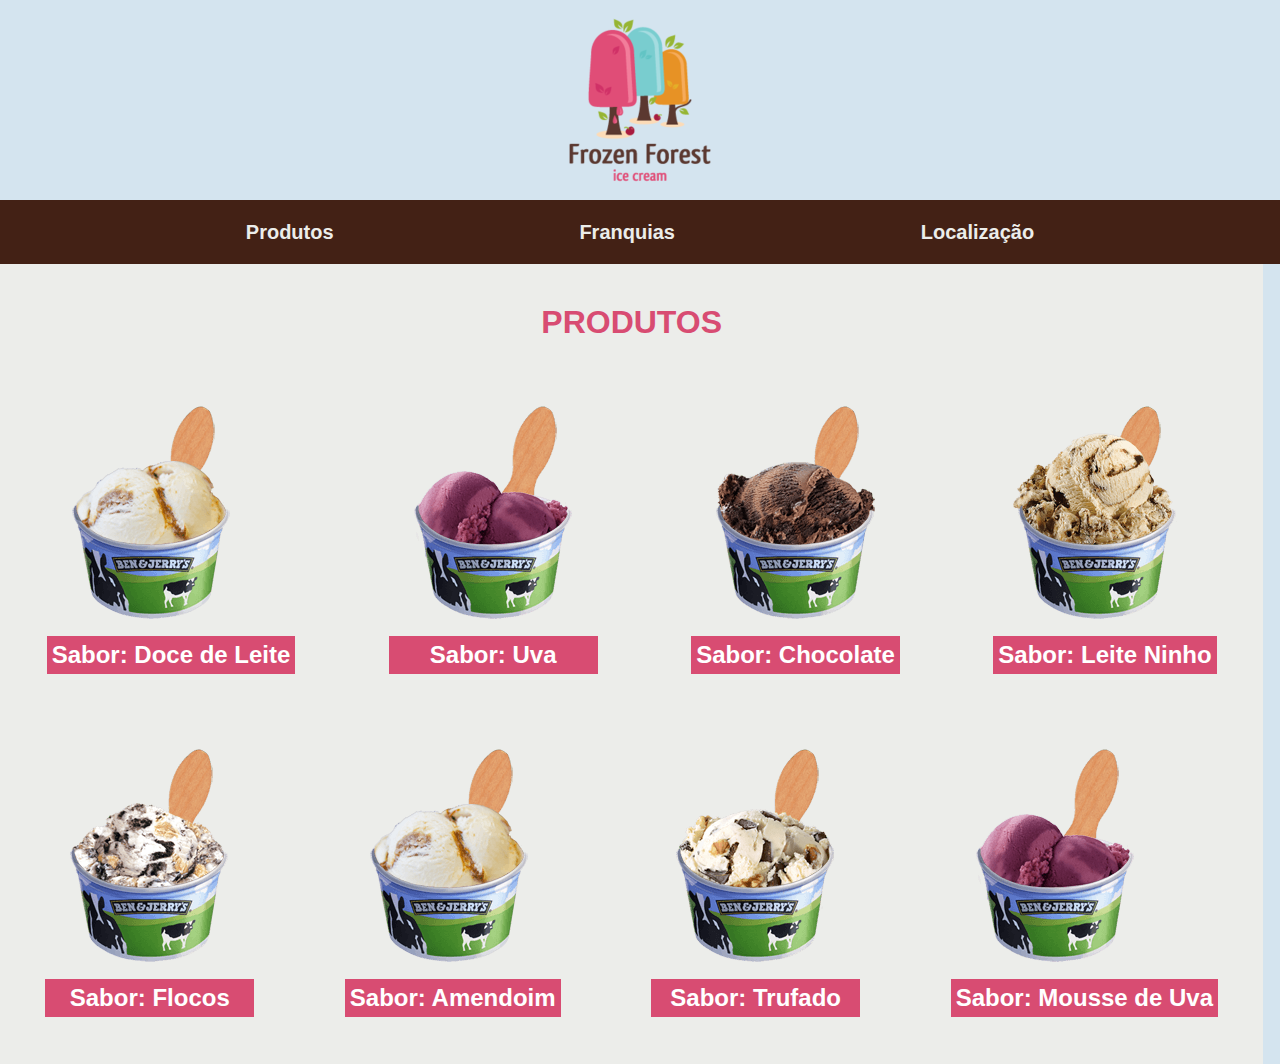
<file: index.html>
<!DOCTYPE html>
<html lang="en">

<head>
    <meta charset="UTF-8">
    <meta http-equiv="X-UA-Compatible" content="IE=edge">
    <meta name="viewport" content="width=device-width, initial-scale=1.0">
    <link rel="stylesheet" href="style/style.css">
    <link rel="icon" type="imagem/png" href="img/logo-150.png" />

    <title>Sorveteria</title>
</head>

<body>
    <div class="logo">
        <img src="img/logo-250.png" alt="">
    </div>
    <div class="cabecalho">
        <ul class="list">
            <a href="index.html">Produtos</a>
            <a href="franquias.html">Franquias</a>
            <a href="loc.html">Localização</a>
        </ul>
    </div>

    <div class="container">
        <h1>Produtos</h2>
        <div class="sorvetes">
            <div class="fila-1">
                <div class="sorvete">
                    <img src="img/sorvete2.png" alt="">
                    <h2>Sabor: Doce de Leite</h2>
                </div>
                <div class="sorvete">
                    <img src="img/sorvete3.png" alt="">
                    <h2>Sabor: Uva</h2>
                </div>
                <div class="sorvete">
                    <img src="img/sorvete4.png" alt="">
                    <h2>Sabor: Chocolate</h2>
                </div>
                <div class="sorvete">
                    <img src="img/sorvete5.png" alt="">
                    <h2>Sabor: Leite Ninho</h2>
                </div>
            </div>
            <div class="fila-2">
                <div class="sorvete">
                    <img src="img/sorvete7.png" alt="">
                    <h2>Sabor: Flocos</h2>
                </div>
                <div class="sorvete">
                    <img src="img/sorvete2.png" alt="">
                    <h2>Sabor: Amendoim</h2>
                </div>
                <div class="sorvete">
                    <img src="img/sorvete6.png" alt="">
                    <h2>Sabor: Trufado</h2>
                </div>
                <div class="sorvete">
                    <img src="img/sorvete3.png" alt="">
                    <h2>Sabor: Mousse de Uva</h2>
                </div>
            </div>
        </div>
    </div>
</body>

</html>
</file>
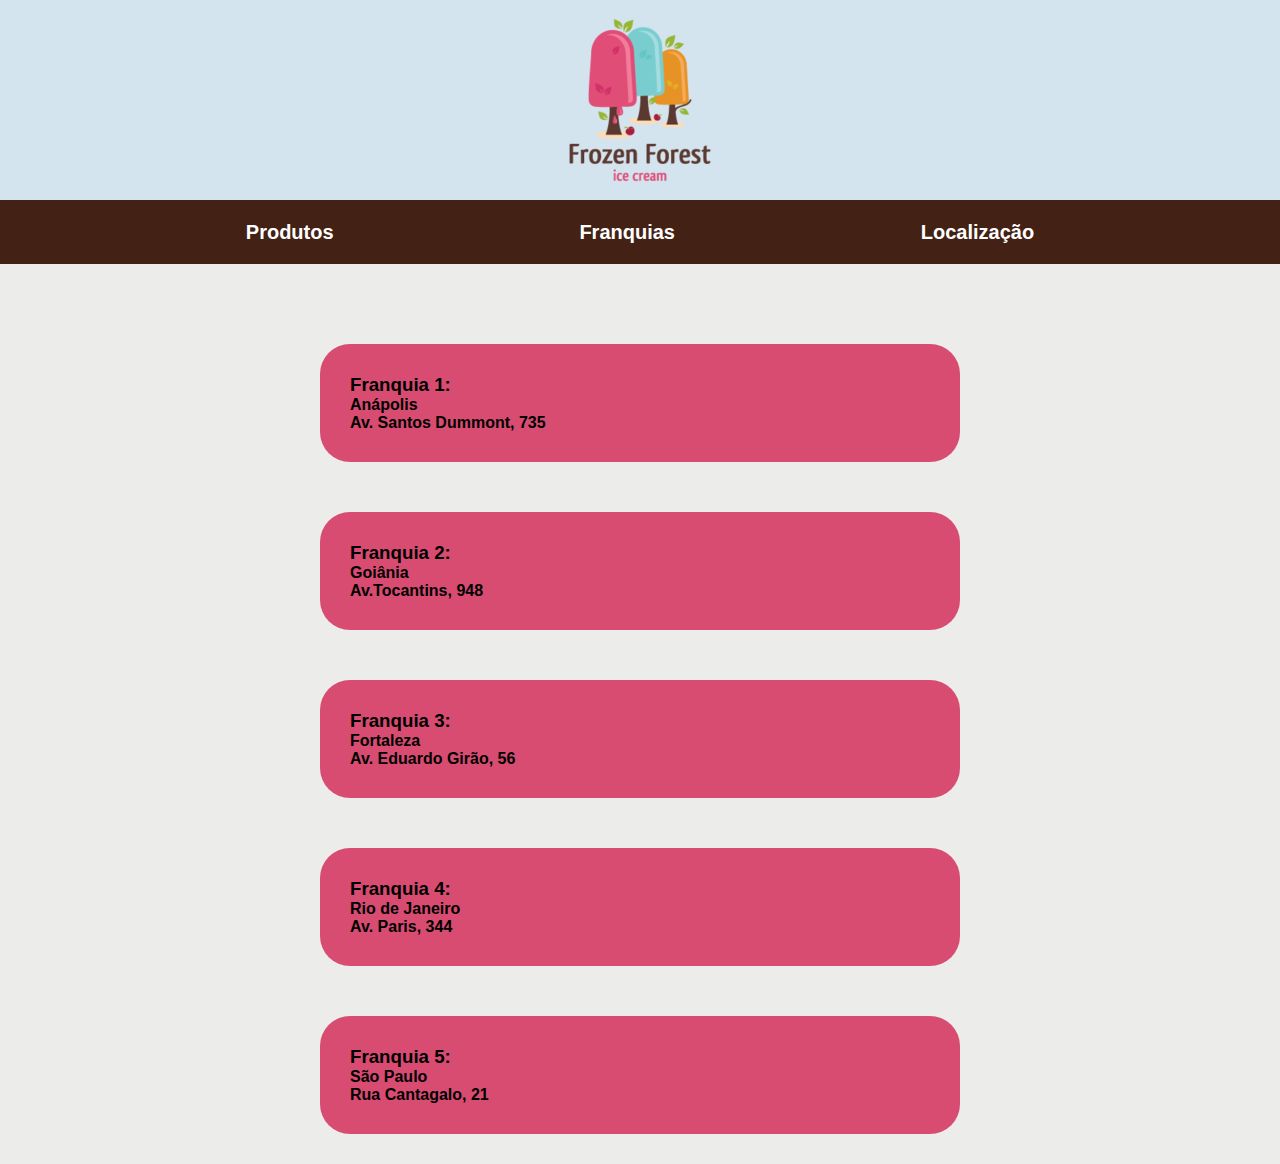
<file: franquias.html>
<!DOCTYPE html>
<html lang="en">

<head>
    <meta charset="UTF-8">
    <meta http-equiv="X-UA-Compatible" content="IE=edge">
    <meta name="viewport" content="width=device-width, initial-scale=1.0">
    <link rel="stylesheet" href="franquias/franquias.css">
    <link rel="icon" type="imagem/png" href="img/logo-150.png" />

    <title>Sorveteria - Franquias</title>
</head>

<body>
    <div class="logo">
        <img src="img/logo-250.png" alt="">
    </div>
    <div class="cabecalho">
        <ul class="list">
            <a href="index.html">Produtos</a>
            <a href="franquias.html">Franquias</a>
            <a href="loc.html">Localização</a>
        </ul>
    </div>

    <div class="franquias">
        <div class="franquia">
            <h3 class="nome">Franquia 1:</h3>
            <p class="city">Anápolis</p>
            <p class="endereco">Av. Santos Dummont, 735</p>
        </div>
        <div class="franquia">
            <h3 class="nome">Franquia 2:</h3>
            <p class="city">Goiânia</p>
            <p class="endereco">Av.Tocantins, 948<p>
        </div>
        <div class="franquia">
            <h3 class="nome">Franquia 3:</h3>
            <p class="city">Fortaleza</p>
            <p class="endereco">Av. Eduardo Girão, 56</p>
        </div>
        <div class="franquia">
            <h3 class="nome">Franquia 4:</h3>
            <p class="city">Rio de Janeiro</p>
            <p class="endereco">Av. Paris, 344</p>
        </div>
        <div class="franquia">
            <h3 class="nome">Franquia 5:</h3>
            <p class="city">São Paulo</p>
            <p class="endereco">Rua Cantagalo, 21</p>
        </div>
    </div>
</body>

</html>
</file>
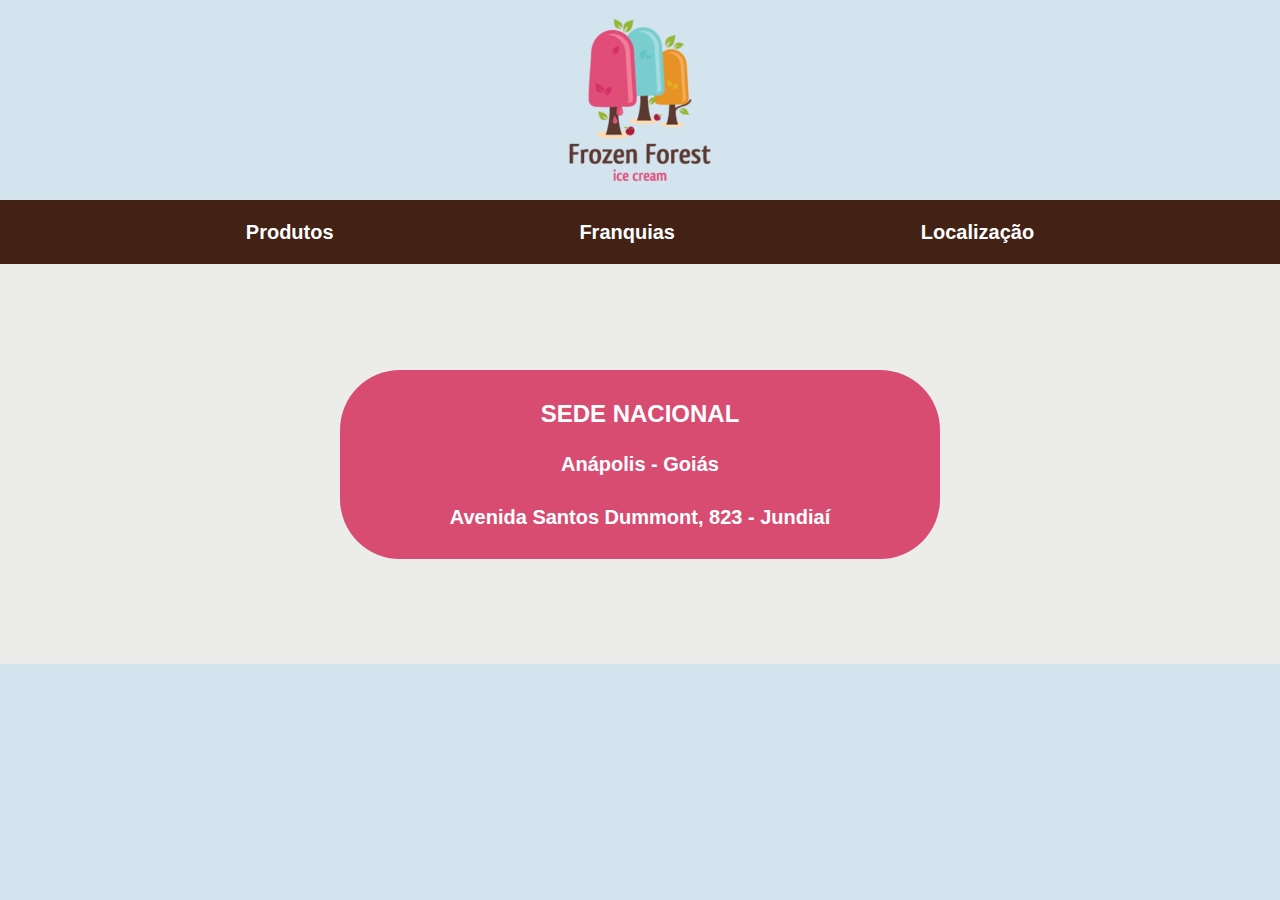
<file: loc.html>
<!DOCTYPE html>
<html lang="en">

<head>
    <meta charset="UTF-8">
    <meta http-equiv="X-UA-Compatible" content="IE=edge">
    <meta name="viewport" content="width=device-width, initial-scale=1.0">
    <link rel="stylesheet" href="localização/loc.css">
    <link rel="icon" type="imagem/png" href="img/logo-150.png" />

    <title>Sorveteria - Localização</title>
</head>

<body>
    <div class="logo">
        <img src="img/logo-250.png" alt="">
    </div>
    <div class="cabecalho">
        <ul class="list">
            <a href="index.html">Produtos</a>
            <a href="franquias.html">Franquias</a>
            <a href="loc.html">Localização</a>
        </ul>
    </div>

    <div class="container">
      <div class="caixa">
        <h2>Sede Nacional</h2>
        <p class="city">Anápolis - Goiás</p>
        <p class="rua">Avenida Santos Dummont, 823 - Jundiaí</p>
      </div>
    </div>
</body>

</html>
</file>
<file: style/style.css>
:root {
    --gelo: #d4e4ef;
    --branco: #ecedea;
    --azulclaro: #6aabd2;
    --azulescuro: #0a6082;
    --rosa: #d84c72;
    --whitesmoke: whitesmoke;
    --marron: #432115;
}

*{
    font-family: 'Montsserrat', sans-serif;
    font-weight: bold;
    margin: 0;
    padding: 0;
    box-sizing: border-box;
}

body{
    background-color: var(--gelo);
}

.logo{
    display: flex;
    justify-content: center;
}

.cabecalho ul{
    display: flex;
    list-style: none;
    justify-content:space-evenly;
    align-items: center;
    background-color: var(--marron);
    height: 4rem;
    color: white;
}

.cabecalho ul a{
    display: flex;
    align-items: center;
    font-size: 20px;
    color: var(--branco);
    text-decoration: none;
}

.cabecalho ul a:hover{
    cursor: pointer;
    color: var(--gelo);
}

.container{
    background-color: var(--branco);
    width: 98.7vw;
    height: 800px;
}

.container h1{
    color: var(--rosa);
    display: flex;
    justify-content: center;
    padding-top: 40px;
    text-transform: uppercase;
}

.sorvetes{
    margin-top: -10px;
}

.sorvetes .fila-1, .fila-2{
    display: flex;
    justify-content: space-around;
}

.sorvete{
    margin-top: 10px;
}

.sorvete:hover{
    border: 1px solid var(--rosa);
    cursor: pointer;
 
}

.sorvete h2{
    display: flex;
    justify-content: center;
    color: white;
    background-color: var(--rosa);
    padding: 5px;
}

.sorvete h2:hover{
    cursor: pointer;
    background-color: var(--marron);
    color: #ffffff;
    transition: 300ms all;
    transform: rotate(-2deg);
}
</file>
<file: franquias/franquias.css>
:root {
    --gelo: #d4e4ef;
    --branco: #ecedea;
    --azulclaro: #6aabd2;
    --azulescuro: #0a6082;
    --rosa: #d84c72;
    --whitesmoke: whitesmoke;
    --marron: #432115;
}

*{
    font-family: 'Montsserrat', sans-serif;
    font-weight: bold;
    margin: 0;
    padding: 0;
    box-sizing: border-box;
}

body{
    background-color: var(--gelo);
}

.logo{
    display: flex;
    justify-content: center;
}

.cabecalho ul{
    display: flex;
    list-style: none;
    justify-content:space-evenly;
    align-items: center;
    background-color: var(--marron);
    height: 4rem;
    color: white;
}

.cabecalho ul li{
    display: flex;
    align-items: center;
    font-size: 20px;
}

.cabecalho ul li:hover{
    cursor: pointer;
}:root {
    --gelo: #d4e4ef;
    --branco: #ecedea;
    --azulclaro: #6aabd2;
    --azulescuro: #0a6082;
    --rosa: #d84c72;
    --whitesmoke: whitesmoke;
    --marron: #432115;
}

*{
    font-family: 'Montsserrat', sans-serif;
    font-weight: bold;
    margin: 0;
    padding: 0;
    box-sizing: border-box;
}

body{
    background-color: var(--gelo);
}

.logo{
    display: flex;
    justify-content: center;
}

.cabecalho ul{
    display: flex;
    list-style: none;
    justify-content:space-evenly;
    align-items: center;
    background-color: var(--marron);
    height: 4rem;
    color: white;
}

.cabecalho ul a{
    display: flex;
    align-items: center;
    font-size: 20px;
    color: white;
    text-decoration: none;
}

.cabecalho ul a:hover{
    cursor: pointer;
    color: var(--gelo);
}

.franquias{
    background-color: var(--branco);
    width: 100vw;
    height: 900px;
}

.franquias{
    display: flex;
    flex-direction: column;
    justify-content: center;
    align-items: center;
    
}

.franquia{
    background-color: var(--rosa);
    margin-top: 50px;
    padding: 30px;
    width: 50%;
    border-radius: 30px;
}

.franquia:hover{
    cursor: pointer;
    background-color: var(--branco);
    border: 3px solid var(--rosa);
    color: rgb(0, 0, 0);
    transform: rotate(-2deg);
}
</file>
<file: localização/loc.css>
:root {
    --gelo: #d4e4ef;
    --branco: #ecedea;
    --azulclaro: #6aabd2;
    --azulescuro: #0a6082;
    --rosa: #d84c72;
    --whitesmoke: whitesmoke;
    --marron: #432115;
}

*{
    font-family: 'Montsserrat', sans-serif;
    font-weight: bold;
    margin: 0;
    padding: 0;
    box-sizing: border-box;
}

body{
    background-color: var(--gelo);
}

.logo{
    display: flex;
    justify-content: center;
}

.cabecalho ul{
    display: flex;
    list-style: none;
    justify-content:space-evenly;
    align-items: center;
    background-color: var(--marron);
    height: 4rem;
    color: white;
}

.cabecalho ul a{
    display: flex;
    align-items: center;
    font-size: 20px;
    color: white;
    text-decoration: none;
}

.cabecalho ul a:hover{
    cursor: pointer;
    color: var(--gelo);
}

.container{
    width: 100vw;
    height: 400px;
    background-color: var(--branco);
    display: flex;
    flex-direction: column;
    justify-content: center;
    align-items: center;
}

.caixa h2{
    margin-bottom: 25px;
    text-align: center;
    text-transform: uppercase;
    font-weight: bold;
    color: white;
    
}

.caixa .city {
    text-align: center;
    margin-bottom: 30px;
    font-size: 20px;
}

.caixa .rua {
    text-align: center;
    font-size: 20px;
}

.caixa{
    background-color: var(--rosa);
    color: white;
    padding: 30px 110px;
    border-radius: 60px;
}
</file>
